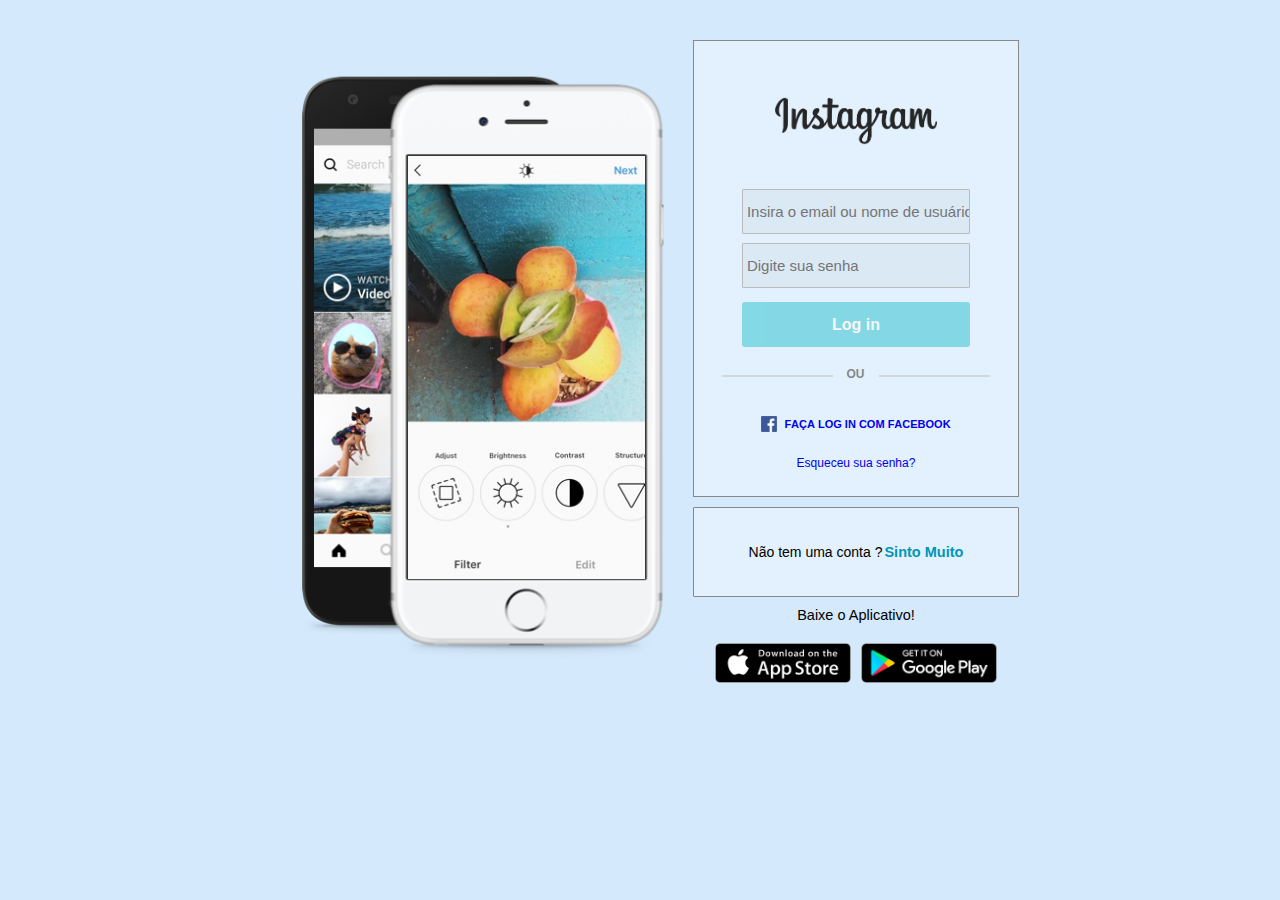
<file: index.html>
<!DOCTYPE html>
<html lang="pt">
    <head>
        <meta charset="UTF-8">
        <meta name="viewport" content="width=device-width, initial-scale=1">
        <link rel="stylesheet" type="text/css" href="./CSS/1estilos.css">
        <link rel="icon" type="image/x-icon" href="./Imagens/logotab.ico">
        <title>Instagram33av</title>
    </head>
    <body>
    <article class="lados">
        <div class="instagram-telaleft">
          <div class="phone-conteudo">
            <img src="./Imagens/6f03eb85463c.jpg" alt="">
          </div>
        </div>    
    <div class="instagram-telaright">
        <div class="group-one">
            <div class="instagram-logo">
                <img href="https://github.com/Gabriel33av?tab=repositories">              
            </div>
            <div class="instagram-login">
                <form>
                    <input class="login-user" type="email" name="Insira seu email" id="#" placeholder="Insira o email ou nome de usuário">
                    <input class="login-user" type="password" placeholder="Digite sua senha">
                    <button class="login-button" type="submit">Log in </button>
                </form>
            </div>    
        <div class="instagram-facebook">
            <div class="or">
                <a class="linhaleft"></a>
                <p class="others">OU</p>
                <a class="linharight"></a>
            </div>  
          <div class="login-facebook">           
           <span>
            <img src="Imagens/Facebook_icon_2013.svg.png" alt="facebook" width="16px" height="16px"> 
           </span>
            <a href="https://pt-br.facebook.com/">Faça Log in com Facebook</a>
          </div>    
        </div>
            <div class="reset-password">
                <a class="new-password" href="https://www.linkedin.com/in/gabriel-augusto-524391208/">
                    Esqueceu sua senha?
                </a>
            </div>        
        </div>
        <div class="group-two">
            <p class="text">Não tem uma conta ?</p>
            <a class="link" href="./Imagens/img5f63c39ba425b5.65859132.jpg">Sinto Muito</a>
        </div>
        <div class="play-app-store">
            <p class="Get-the-app">Baixe o Aplicativo!</p>
            <div class="lojas">
            <a class="button-store" href="https://apps.apple.com/br/app/instagram/id389801252">
                <img src="./Imagens/180ae7a0bcf7.png"  alt="app-store">
            </a>
            <a class="button-store" href="https://play.google.com/store/apps/details?id=com.instagram.android&hl=pt_BR&gl=US">
                <img src="./Imagens/e9cd846dc748.png" alt="play-store">
            </a>
            </div>
        </div>
    </div>
    </article>
    </div>
    </div>    
    </body>
</html>
</file>
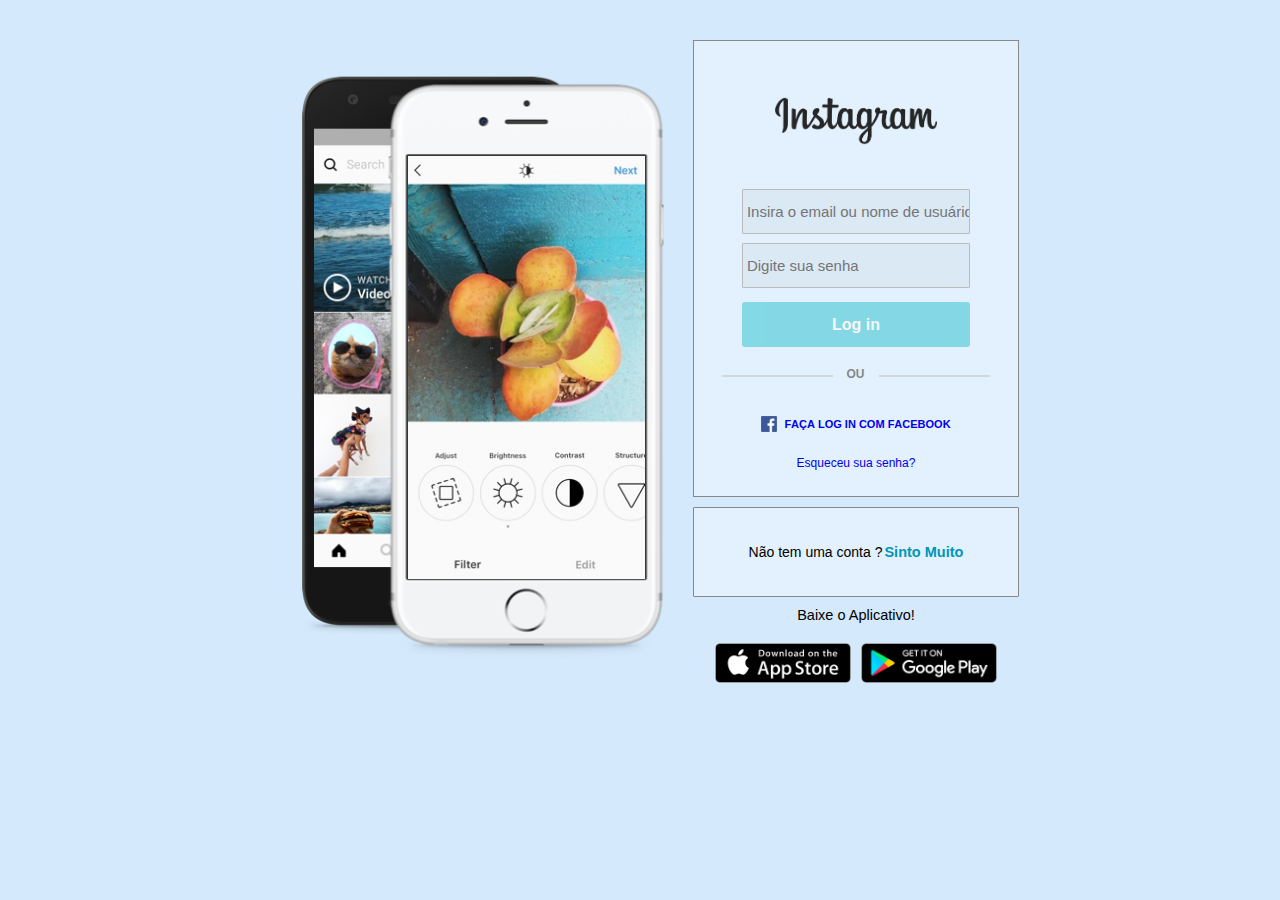
<file: TelaInstagram.html>
<!DOCTYPE html>
<html lang="pt">
    <head>
        <meta charset="UTF-8">
        <meta name="viewport" content="width=device-width, initial-scale=1">
        <link rel="stylesheet" type="text/css" href="./CSS/1estilos.css">
        <link rel="icon" type="image/x-icon" href="./Imagens/logotab.ico">
        <title>Instagram33av</title>
    </head>
    <body>
    <article class="lados">
        <div class="instagram-telaleft">
          <div class="phone-conteudo">
            <img src="./Imagens/6f03eb85463c.jpg" alt="">
          </div>
        </div>    
    <div class="instagram-telaright">
        <div class="group-one">
            <div class="instagram-logo">
                <img href="https://github.com/Gabriel33av?tab=repositories">              
            </div>
            <div class="instagram-login">
                <form>
                    <input class="login-user" type="email" name="Insira seu email" id="#" placeholder="Insira o email ou nome de usuário">
                    <input class="login-user" type="password" placeholder="Digite sua senha">
                    <button class="login-button" type="submit">Log in </button>
                </form>
            </div>    
        <div class="instagram-facebook">
            <div class="or">
                <a class="linhaleft"></a>
                <p class="others">OU</p>
                <a class="linharight"></a>
            </div>  
          <div class="login-facebook">           
           <span>
            <img src="Imagens/Facebook_icon_2013.svg.png" alt="facebook" width="16px" height="16px"> 
           </span>
            <a href="https://pt-br.facebook.com/">Faça Log in com Facebook</a>
          </div>    
        </div>
            <div class="reset-password">
                <a class="new-password" href="https://www.linkedin.com/in/gabriel-augusto-524391208/">
                    Esqueceu sua senha?
                </a>
            </div>        
        </div>
        <div class="group-two">
            <p class="text">Não tem uma conta ?</p>
            <a class="link" href="./Imagens/img5f63c39ba425b5.65859132.jpg">Sinto Muito</a>
        </div>
        <div class="play-app-store">
            <p class="Get-the-app">Baixe o Aplicativo!</p>
            <div class="lojas">
            <a class="button-store" href="https://apps.apple.com/br/app/instagram/id389801252">
                <img src="./Imagens/180ae7a0bcf7.png"  alt="app-store">
            </a>
            <a class="button-store" href="https://play.google.com/store/apps/details?id=com.instagram.android&hl=pt_BR&gl=US">
                <img src="./Imagens/e9cd846dc748.png" alt="play-store">
            </a>
            </div>
        </div>
    </div>
    </article>
    </div>
    </div>    
    </body>
</html>
</file>
<file: CSS/1estilos.css>
*{
    padding: 0%;
    margin: 0%;
    box-sizing: border-box;
    text-decoration: none;
    font-family:Arial, Helvetica, sans-serif;
    font-size: 16px;
}
body{
    width: 100%;
    background-color: #d4e9fc;
    margin: 0%;
    padding: 0%;
    display: flex;
    justify-content: center;
    flex-direction: row;
    align-items: center;
}
article{
    width:75%;
    display: flex;
    justify-content: center;
    align-items: flex-end;
    max-block-size:inherit;
    max-height: 100%;
    margin-top:40px;
}
div.instagram-telaleft{
    display: flex;
    width:432px;
    height: 606px;
    background-size:cover;
    background-repeat: no-repeat;
    background-image: url(../Imagens/43cc71bb1b43.png);
    margin-top: auto;
    margin-left: 0px;
    margin-bottom: auto;
    margin-right: 0px;
}
div.phone-conteudo{
    width: 54.5%;
    height: 57%;
    margin-top: 22.26%;
    margin-right: 0%;
    margin-left: 34%;
}       
.phone-conteudo img{
    width: calc(100% + 2px);
}
.instagram-telaright{
    display:flex;
    justify-content: center;
    flex-direction: column;
    padding: 0px;
    text-align: center;
    min-height: 0rem;
    max-width: 350px;
}
div.instagram-logo{
    background-image: url(../Imagens/Instagram_logo_PNG11.png);
    background-size: 50%;
    position:relative;
    background-position-x:center;
    background-position-y:center;
    background-repeat: no-repeat;
}
.instagram-logo{
    width:100%;
    height: 8vh;
    margin: 12px auto 32px;
}
div.group-one{
    padding: 32px 0px 24px;
    background-color: #e2f1fd;
}    
.group-one{
    display:flex;
    flex-basis: auto;
    justify-content: flex-start;
    align-items:center;
    vertical-align: baseline;
    flex-direction:column;
    border:1px solid #888;
}
div.instagram-login{
    display: flex;
    width: 95%;
    height: 100%;
    margin: auto;
}
.instagram-login{
    justify-content: center;
    align-items: center;
    width: 100%;
    height: 100%;
}
form{
    display: flex;
    flex-basis: auto;
    flex-direction: column;
    align-items: center;
    justify-content: none;
    width: 100%;
    height: 100%;
    margin-inline: 40px;
}
.login-user{
    display: flex;
    margin-bottom: 8.5px;
    padding-left: 3pt;
    width: 100%;
    height: 5vh;
    flex-direction: column;
    align-items: center;
    border: 1px solid #bbb;
    background-color: rgba(147, 151, 153, 0.090);
    border-radius: 1px;
    text-align: justify;
    font-size: 15px;
}
.login-button{
    opacity: 70%;
    margin-top: 6px;
    align-items: center;
    background-color: rgb(93, 206, 221);
    color: floralwhite;
    border-style: hidden;
    border-radius: 3px;
    border-color: rgb(93, 206, 221);
    width:100%;
    height: 5vh;
    font: bold 16px Arial, Helvetica, sans-serif;
}
div.instagram-facebook{
    display: flex;
    flex-direction: column;
    align-items: center;
    justify-content: center;
}
.or{
    width: 91%;
    margin-top: 20px;
    margin-bottom: 15px;
    display: flex;
    align-items: flex-start;
    align-content: flex-end;
}
.linhaleft{
    border: 1px #bbbbbb solid;
    width:124px;
    float: left;
    margin-top: 8px;
    opacity:48%;
}
.others{
    color: #888;
    font-size: 12px;
    font-weight:800;
    font-family: Arial, Helvetica, sans-serif;
    display: inline;
    padding-left:14px;
    padding-right:14px;
}
.linharight{
    border:1px solid #bbbbbb;
    width:125px;
    float: right;
    margin-top: 8px;
    opacity:48%;
}
.login-facebook{
    margin-top: 15px;
    display: flex;
    flex-direction: row;
    justify-content: center;
    align-items: center;
    text-decoration: none;
    text-align: center;
    font-variant: all-small-caps;
    color: #00084d;
    font-weight: bold;
}
.login-facebook img{
    margin-right: 7px;
    margin-top: 4.5px;
}
.reset-password{
    margin-top:17px;
    margin-bottom: 1px;
}
.new-password{
    font-size: 12px;
}
div.group-two{
        background-color: #e2f1fd;
}
.group-two{
    display: flex;
    justify-content: center;
    align-items:center;
    flex-direction:initial;
    background-color:inherit;
    width:100%;
    height: 10vh;
    margin-top: 10px;
    padding-top:20px;
    padding-bottom: 20px;
    border: 1px solid #888;
    border-radius: 1px;
}
.link{
    padding-left: 2px;
    text-decoration: none;
    font-size: 14.5px;
    color:#0096b8;
    font-weight: 600;
}
.play-app-store{
    width: 25.5vw;
    height: auto;
    text-align: center;
}
.text{
    text-decoration: none;
    font-size: 14px;
}
.Get-the-app{
    font-size: 14.5px;
    text-decoration: none;
    font-weight:200;
    padding: 10px 20px 20px 20px;
}
.lojas{
    display: flex;
    flex-direction: row;
    align-items: center;
    justify-content: center;
}
.button-store img{
    border-radius:5px;
    width: 136px;
    height: 40px;
    margin-inline: 5px;

}
</file>
